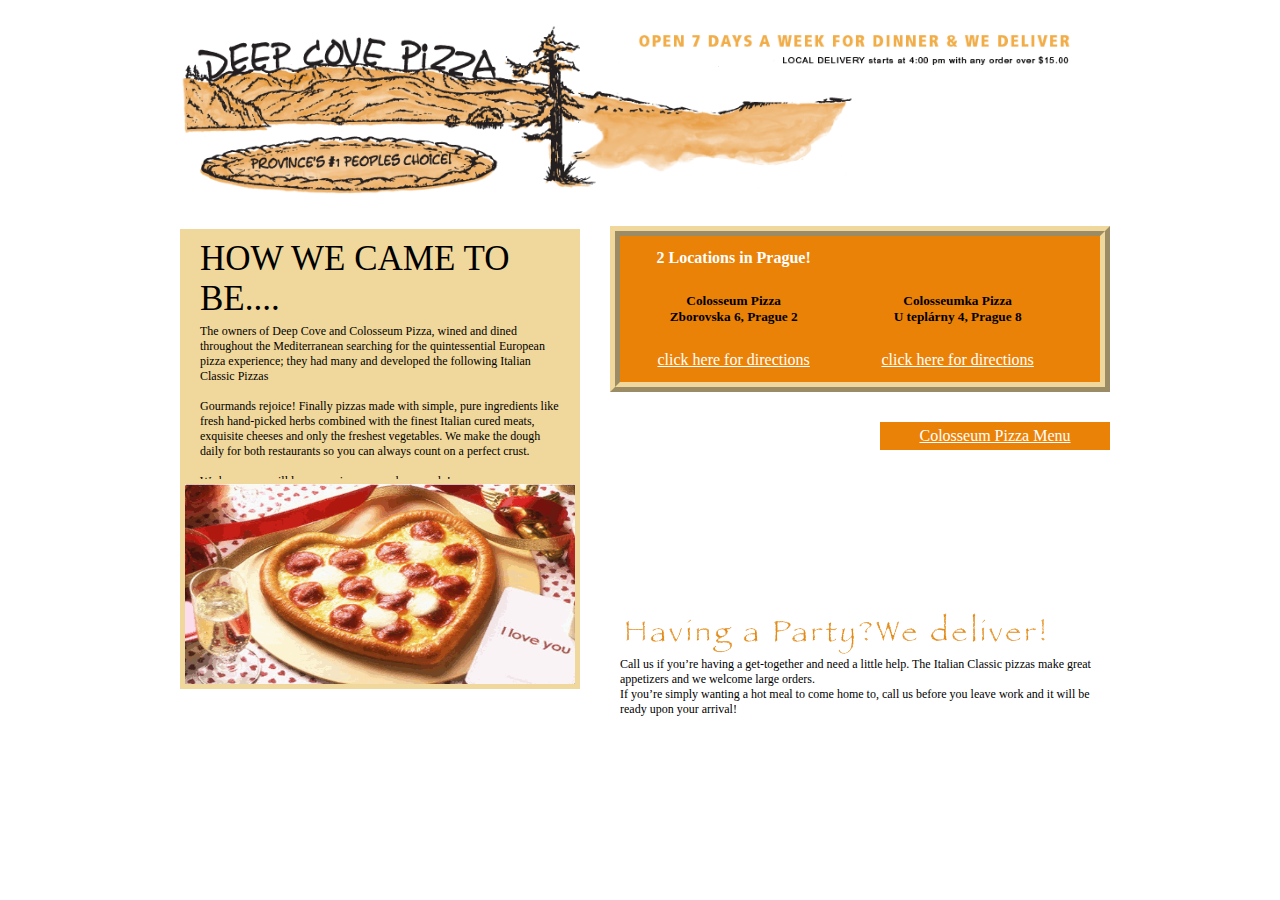
<file: Restaurace/index.html>
<html>

<head>
<meta http-equiv="content-type" content="text/html; charset=UTF-8" >

<link rel="stylesheet" type="text/css" href="style.css" />

<title>
Restaurant
</title>
</head>
<body>

<div class="all">
<div id="imeg">
<img src="PIZZA-NEW-LAYOUT_01.gif"  width="900px">
</div>


<div id="one"  >

<p id="how">HOW WE CAME TO BE.... </p></br>
<p id="how1">
The owners of Deep Cove and Colosseum Pizza, wined and dined throughout the Mediterranean searching for the quintessential European pizza experience; they had many and developed the following Italian Classic Pizzas
</br>
</br>
Gourmands rejoice! Finally pizzas made with simple, pure ingredients like fresh hand-picked herbs combined with the finest Italian cured meats, exquisite cheeses and only the freshest vegetables. We make the dough daily for both restaurants so you can always count on a perfect crust.
</br>
</br>
We know you will love our pizza as much as we do!
</p>
</div>

<div id="two" ">
<table>
<tr>
<td><h4 >
2 Locations in Prague!
</h4></td>

</tr>
<tr>
	<td> <h5>Colosseum Pizza</br>
		Zborovska 6, Prague 2
	</h5></td>
	<td> <h5>Colosseumka Pizza</br>
		U teplárny 4, Prague 8
		</h5></td>
</tr>
<tr>
<td><a href="http://www.mapy.cz/#q=praha%202&t=s&x=14.528150&y=50.079855&z=10" target="mapa">click here for directions</a></td>
<td><a href="http://www.mapy.cz/#q=praha%202&t=s&x=14.528150&y=50.079855&z=10" target="mapa">click here for directions</a></td>
</tr>
</table>
</div>

	<div id="odkaz">
<a href="menu.html" > Colosseum Pizza Menu </a>
</div>

<img id="imeg1" src="wedeliver_09.gif"border="0" >
<div id="text">
Call us if you’re having a get-together and need a little help. The Italian Classic pizzas make great appetizers and we welcome large orders.
</br>
If you’re simply wanting a hot meal to come home to, call us before you leave work and it will be ready upon your arrival!
</p></div>
<img id="anime" src="picture.gif" width="390" height="200" border="0" >
</div>

</body>
</html>
</file>
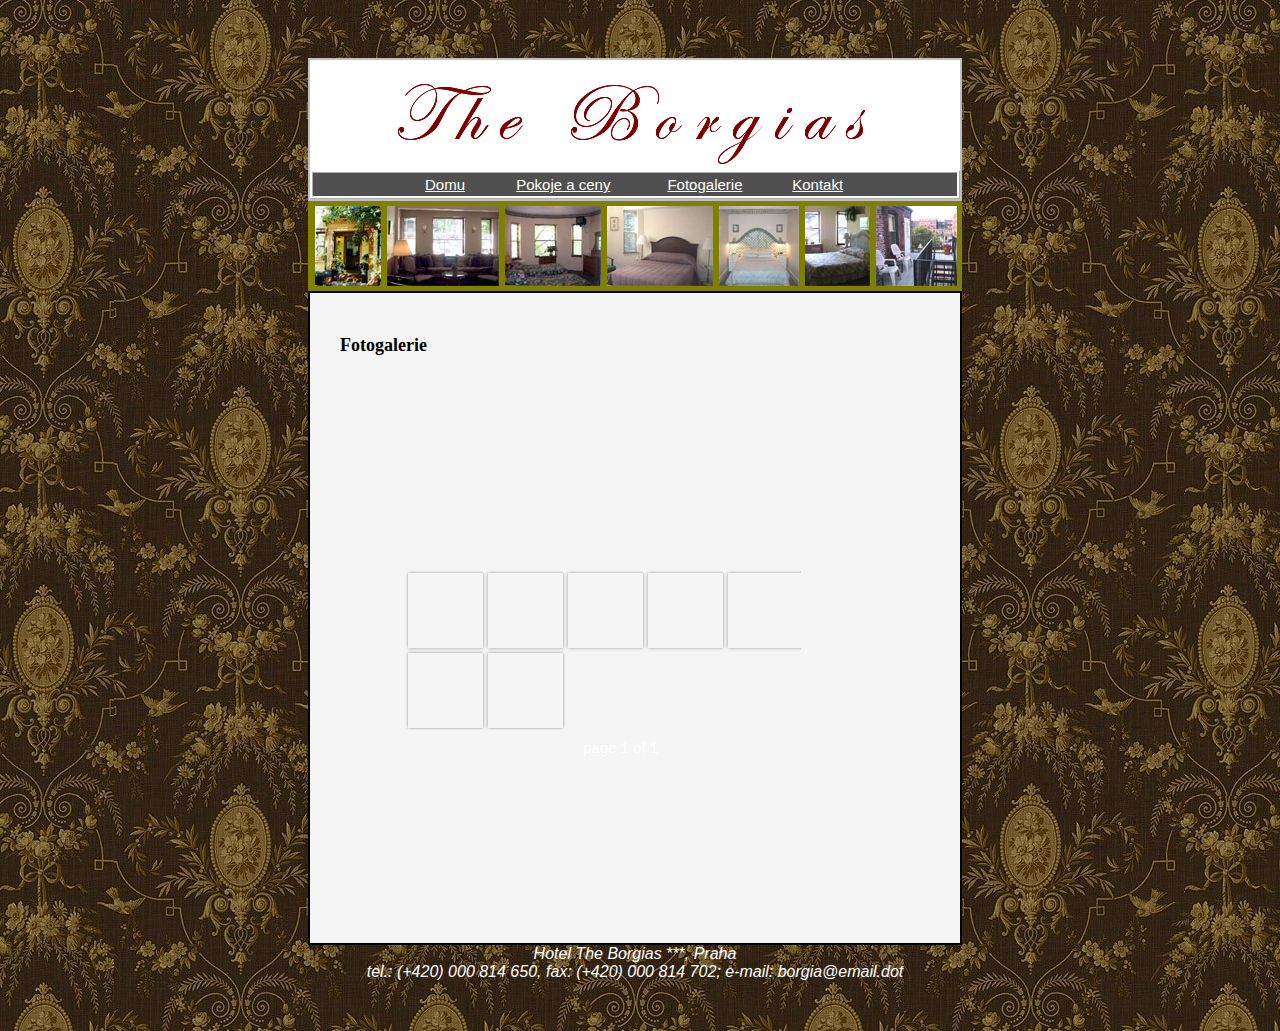
<file: Hotel/galerie.html>
<!DOCTYPE html PUBLIC "-//W3C//DTD XHTML 1.0 Transitional//EN" "http://www.w3.org/TR/xhtml1/DTD/xhtml1-transitional.dtd">
<html xmlns="http://www.w3.org/1999/xhtml" xml:lang="en" lang="en">

<head>
	<meta http-equiv="content-type" content="text/html; charset=UTF-8" />
	<meta name="author" content="Gulja"/>
    <link href="style.css" rel="stylesheet" type="text/css" />
   <title>The Borgias</title>

</head>

<body>
<div class="borg">
<img src="picture/777.gif"/>

<table>
<tr>
	<td><a href="index.html">Domu</a></td>
	<td><a href="ceny.html">Pokoje a ceny</a></td>
	<td><a href="galerie.html">Fotogalerie</a></td>
	<td><a href="kontakt.html">Kontakt</a></td>
</tr>
</table>
</div>
<div class="table_pic">
     <table >
<tr>	
	<td><img src="picture/Pict0.jpg" width="66" height="80" /></td>
	<td><img src="picture/Pict1.jpg" width="112" height="80" /></td>
	<td><img src="picture/Pict3.jpg" width="96" height="80" /></td>
	<td><img src="picture/Pict4.jpg" width="106" height="80" /></td>
	<td><img src="picture/Pict5.jpg" width="80" height="80" /></td>
	<td><img src="picture/Pict6.jpg" width="65" height="80" /></td>  
    <td> <img src="picture/Pict7.jpg" width="81" height="80" /></td>
</tr>
</table>
</div>
<div class="home">
<strong>Fotogalerie</strong>
<div id="galer">
	<!--START SIMPLEVIEWER EMBED -->
	<script type="text/javascript" src="svcore/js/simpleviewer.js"></script>
	<script type="text/javascript">
	simpleviewer.ready(function () {
		simpleviewer.load('sv-container', '85%', '65%', 'F5F5F5', true);
	});
	</script>
	<div id="sv-container"></div>
	<!--END SIMPLEVIEWER EMBED -->
</div>
 
</div>
        <div class="konec">
Hotel The Borgias ***, Praha </br>
tel.: (+420)  000 814 650, fax: (+420)  000 814 702; e-mail: borgia@email.dot
        </div>
</body>
</html>
</file>
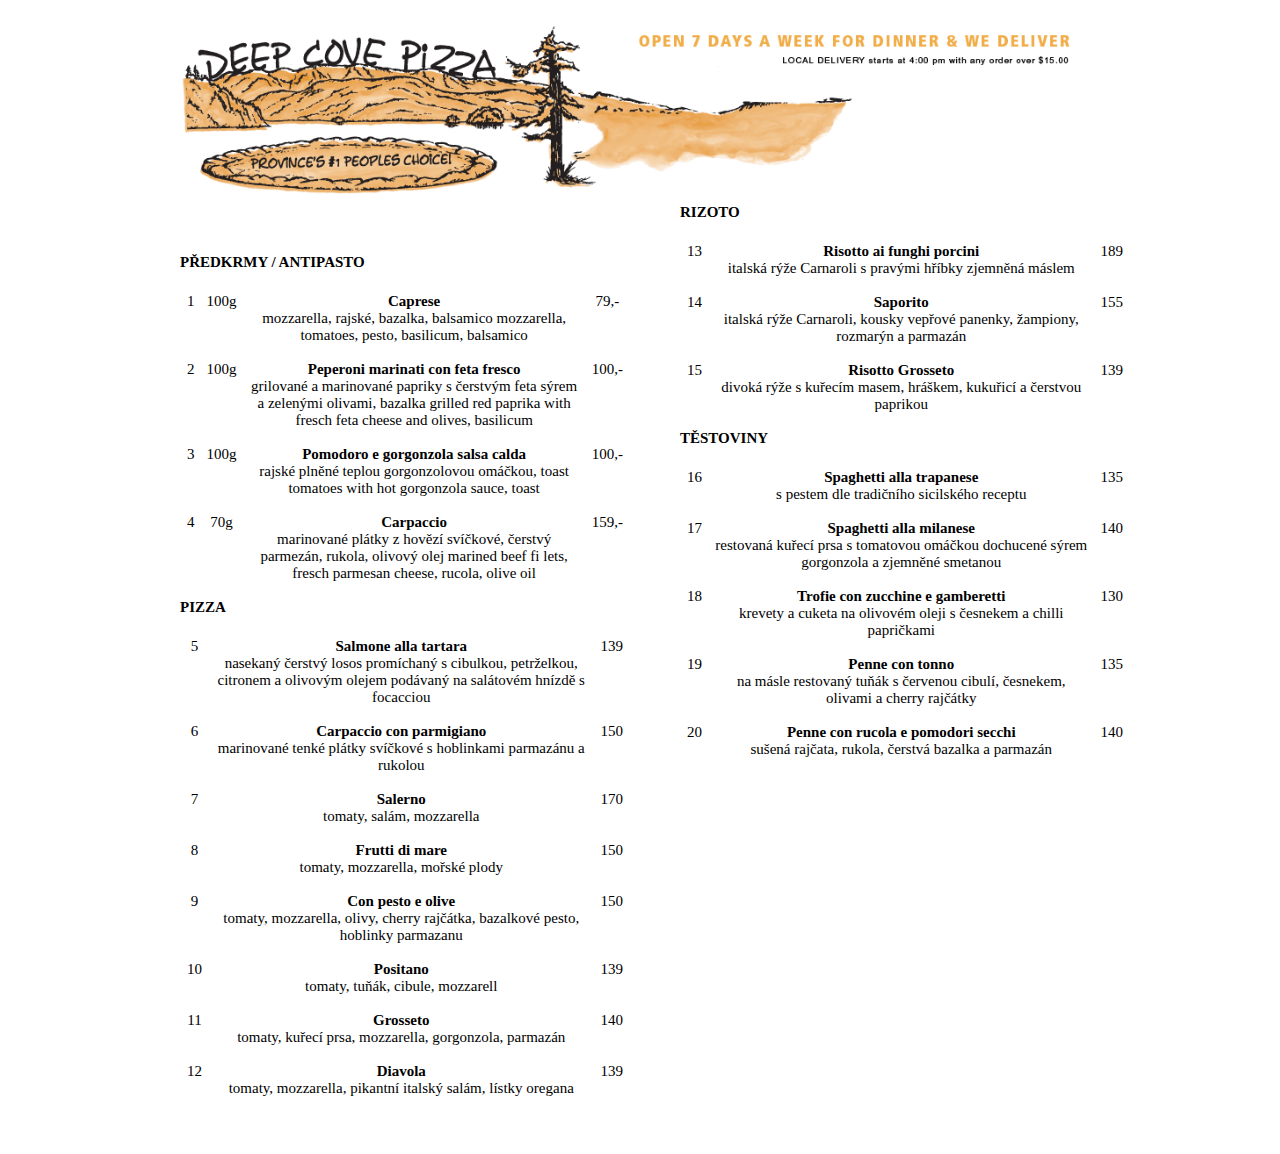
<file: Restaurace/menu.html>
<html>
<head>
<meta http-equiv="content-type" content="text/html; charset=UTF-8" >

<link rel="stylesheet" type="text/css" href="style.css" />

<title>
Restaurant
</title>
</head>
<body>
<div id="imeg">
<img src="PIZZA-NEW-LAYOUT_01.gif"  width="900px">
</div>

<div class="menu1">
<div class="predkrm">
<b>PŘEDKRMY / ANTIPASTO</b>
<table class="ted">
<tr>
<td>1</td>
<td>100g</td>
<td> <strong>Caprese</strong></br>
mozzarella, rajské, bazalka, balsamico
mozzarella, tomatoes, pesto, basilicum, balsamico</td>
<td>79,-</td>
</tr>
<tr>
<td>2</td>
<td>100g</td>
<td><strong>Peperoni marinati con feta fresco</strong></br>
grilované a marinované papriky s čerstvým feta sýrem a zelenými olivami, bazalka
grilled red paprika with fresch feta cheese and olives, basilicum </td>
<td>100,-</td>
</tr>
<tr>
<td>3</td>
<td>100g</td>
<td> <strong>Pomodoro e gorgonzola salsa calda</strong><br>
rajské plněné teplou gorgonzolovou omáčkou, toast
tomatoes with hot gorgonzola sauce, toast</td>
<td>100,-</td>
</tr>
<tr>
<td>4</td>
<td>70g</td>
<td> <strong>Carpaccio</strong></br>
marinované plátky z hovězí svíčkové, čerstvý parmezán, rukola, olivový olej
marined beef fi lets, fresch parmesan cheese, rucola, olive oil</td>
<td>159,-</td>
</tr>
</table>

<b>PIZZA</b>
<table class="ted">
<tr>
<td>5</td>
<td> <strong>Salmone alla tartara</strong></br>
nasekaný čerstvý losos promíchaný s cibulkou, petrželkou, citronem a olivovým olejem podávaný na salátovém hnízdě s focacciou</td>
<td>139</td>

</tr>
<tr>
<td>6</td>
<td><strong>Carpaccio con parmigiano</strong></br>
marinované tenké plátky svíčkové s hoblinkami parmazánu a rukolou</td>
<td>150</td>

</tr>
<tr>
<td>7</td>
<td>	<strong>Salerno</strong></br>
tomaty, salám, mozzarella</td>
<td>170</td>
</tr>
<tr>
<td>8</td>
<td> <strong>Frutti di mare</strong></br>
tomaty, mozzarella, mořské plody</td>
<td>150</td>

</tr>
<tr>
<td>9</td>
<td>	<strong>Con pesto e olive</strong></br>
tomaty, mozzarella, olivy, cherry rajčátka, bazalkové pesto, hoblinky parmazanu</td>
<td>150</td>

</tr>
<tr>
<td>10</td>
<td><strong>Positano</strong></br>
tomaty, tuňák, cibule, mozzarell</td>
<td>139</td>
</tr>
<tr>
<td>11</td>
<td><strong>Grosseto</strong></br>
tomaty, kuřecí prsa, mozzarella, gorgonzola, parmazán</td>
<td>140</td>

</tr>
<tr>
<td>12</td>
<td><strong>Diavola</strong></br>
tomaty, mozzarella, pikantní italský salám, lístky oregana</td>
<td>139</td>
</tr>
</table>
</div>

<div id="rizoto">
<b>RIZOTO</b>
<table class="ted">
<tr>
<td>13</td>
<td>	<strong>Risotto ai funghi porcini</strong></br>
italská rýže Carnaroli s pravými hříbky zjemněná máslem</td>
<td>189</td>
</tr>
<tr>
<td>14</td>
<td><strong>Saporito</strong></br>
italská rýže Carnaroli, kousky vepřové panenky, žampiony, rozmarýn a parmazán</td>
<td>155</td>
</tr>
<tr>
<td>15</td>
<td>	<strong>Risotto Grosseto</strong></br>
divoká rýže s kuřecím masem, hráškem, kukuřicí a čerstvou paprikou</td>
<td>139</td>
</tr>
</table>



<b>TĚSTOVINY</b>
<table class="ted">
<tr>
<td>16</td>
<td><strong>Spaghetti alla trapanese</strong></br>
s pestem dle tradičního sicilského receptu</td>
<td>135</td>
</tr>
<tr>
<td>17</td>
<td>	<strong>Spaghetti alla milanese</strong></br>
restovaná kuřecí prsa s tomatovou omáčkou dochucené sýrem gorgonzola a zjemněné smetanou</td>
<td>140</td>
</tr>
<tr>
<td>18</td>
<td><strong>Trofie con zucchine e gamberetti</strong></br>
krevety a cuketa na olivovém oleji s česnekem a chilli papričkami</td>
<td>130</td>
</tr>
<tr>
<td>19</td>
<td>	<strong>Penne con tonno</strong></br>
na másle restovaný tuňák s červenou cibulí, česnekem, olivami a cherry rajčátky</td>
<td>135</td>
</tr>
<tr>
<td>20</td>
<td><strong>Penne con rucola e pomodori secchi</strong></br>
sušená rajčata, rukola, čerstvá bazalka a parmazán</td>
<td>140</td>
</tr>
</table>
</div>

</body>
</html>
</file>
<file: Restaurace/style.css>
body{
	margin-left:180px;
	margin-right:180px}

  }
 #imeg{
 padding-top:30px;

 }

#how{
font-style:Liberation Mono;
font-size:35px;
padding-left:20px;
padding-top:10px;
padding-bottom:10px;
margin-bottom:10px;

}
#how1{
padding-left:20px;
padding-right:20px;
padding-bottom:15px;
margin-top:-30px;



}
#one{
font-size:12px;
width:400px;
background-color: #F0D79B;



}

#two{

text-align: center;
width:480px;
hight:100px;
margin-left:+430px;
margin-top:-290px;
background-color: #EB8208; 
 border-style:RIDGE ;
 border-color:#F0D79B;
 border-width:10px;



}
h4,a{
color:white;
}
table{

padding-top:10px;
padding-bottom:10px;
text-align:center;
width:450px;
}

#imeg1{
padding-left:440px;
padding-top: 160px;
}



#text{
font-size:12px;
padding-left:440px;
padding-right:20px;
width:480px
 
}

#odkaz{
margin-top:30px;
background-color: #EB8208; 
color:white;
width:220px;
hight:30px;
padding:5px;
margin-left:700px;
margin-right:170px;
font=size:12px;
text-align:center;
}

#anime{
margin-top:-250px;
border-style:solid;
border-width:5px;
border-color: #F0D79B;
}

.menu1{
padding-top:60px;
width:700px;
font-size:15px;
}
.ted td{
padding:10px 5px 5px 5px;
vertical-align: top;
font-size:15px;

}
.predkrm{
padding-bottom:40px;

}
#rizoto{
margin-left:500px;
margin-top:-950px;
}
</file>
<file: Hotel/style.css>
body{
   
    position:absolute;
    padding-top: 50px;
    padding-left: 300px;
    padding-right: 300px;
    padding-bottom: 50px;
    background-image: url(picture/fon1.jpeg); 
}
.borg{
    background-color: white;
    
    width: 650px;
    text-align: center;
     border-style: solid;
    border-width:2px;
    border-color: silver;
}
.borg a:hover {color: #dcdca5}
.borg a{
    color: white;
}
.borg table{
      
    width: 650px;
    border-style: ridge;
    border-color:white;
    background-color: #505050; 
    font-size: 15px;
    font-family: vendana, arial, helvetica;
    padding-left: 90px;
    padding-right: 90px;
    
}
.borg td{
    
     padding-left: 10px;
    padding-right: 10px;
}

.home{   
     background-color: whitesmoke;  
    width: 650px;
    
    line-height: 25px;
   
    text-align: justify;
    font-size: 14px;
    padding-top: 40px; 

    border:solid;
    border-width: 2px;
    float: right ;
}
.home p{
    
    margin-left: 30px;
    margin-right: 30px;
    margin-bottom: 30px;
}
.home strong{
    font-size: 18px;
    margin-left:30px;
    
}
.table_pic{
    padding: 2px;
    width: 650px;  
    border-width: 2px;
    background: olive;
}
.table_pic img{
    padding-left: 2px;
}
.tab{
    margin-left:30px;
    margin-right:30px;
}
.tab table{
    margin-bottom:30px;
    
}
.tab td{
text-align:center;
    border-style: solid;
    border-color:black;
    border-width:2px;
    width:150px;
}

.cenik{
    color: #9b2d30;
  
    font-style: oblique;
    font-size: 17px;
}
#foto{
    
    border: solid;
    border-width:5px;
    border-color: black;
    width: 300px;
    margin-left: 40px;
    margin-bottom: 40px;
}
#galer{
    margin-left:30px;
  
}

.home img{
    float: right ;
    width:300px;
    border-color:black;
    border-style: outset;
   margin-left:20px;
    margin-top:20px;
    margin-bottom:30px;
}

.kontakty {
    margin-top:50px;
    margin-bottom:150px;
    margin-left:30px;
}
#map {
     text-align:center;
     margin-left:300px;
     padding-top:100px;
    position:absolute;
    }
    .konec{
        font-family:sans-serif;
        font-style:italic;
        font-variant: normal;
        color:White;
        text-align:center;
    }
</file>
